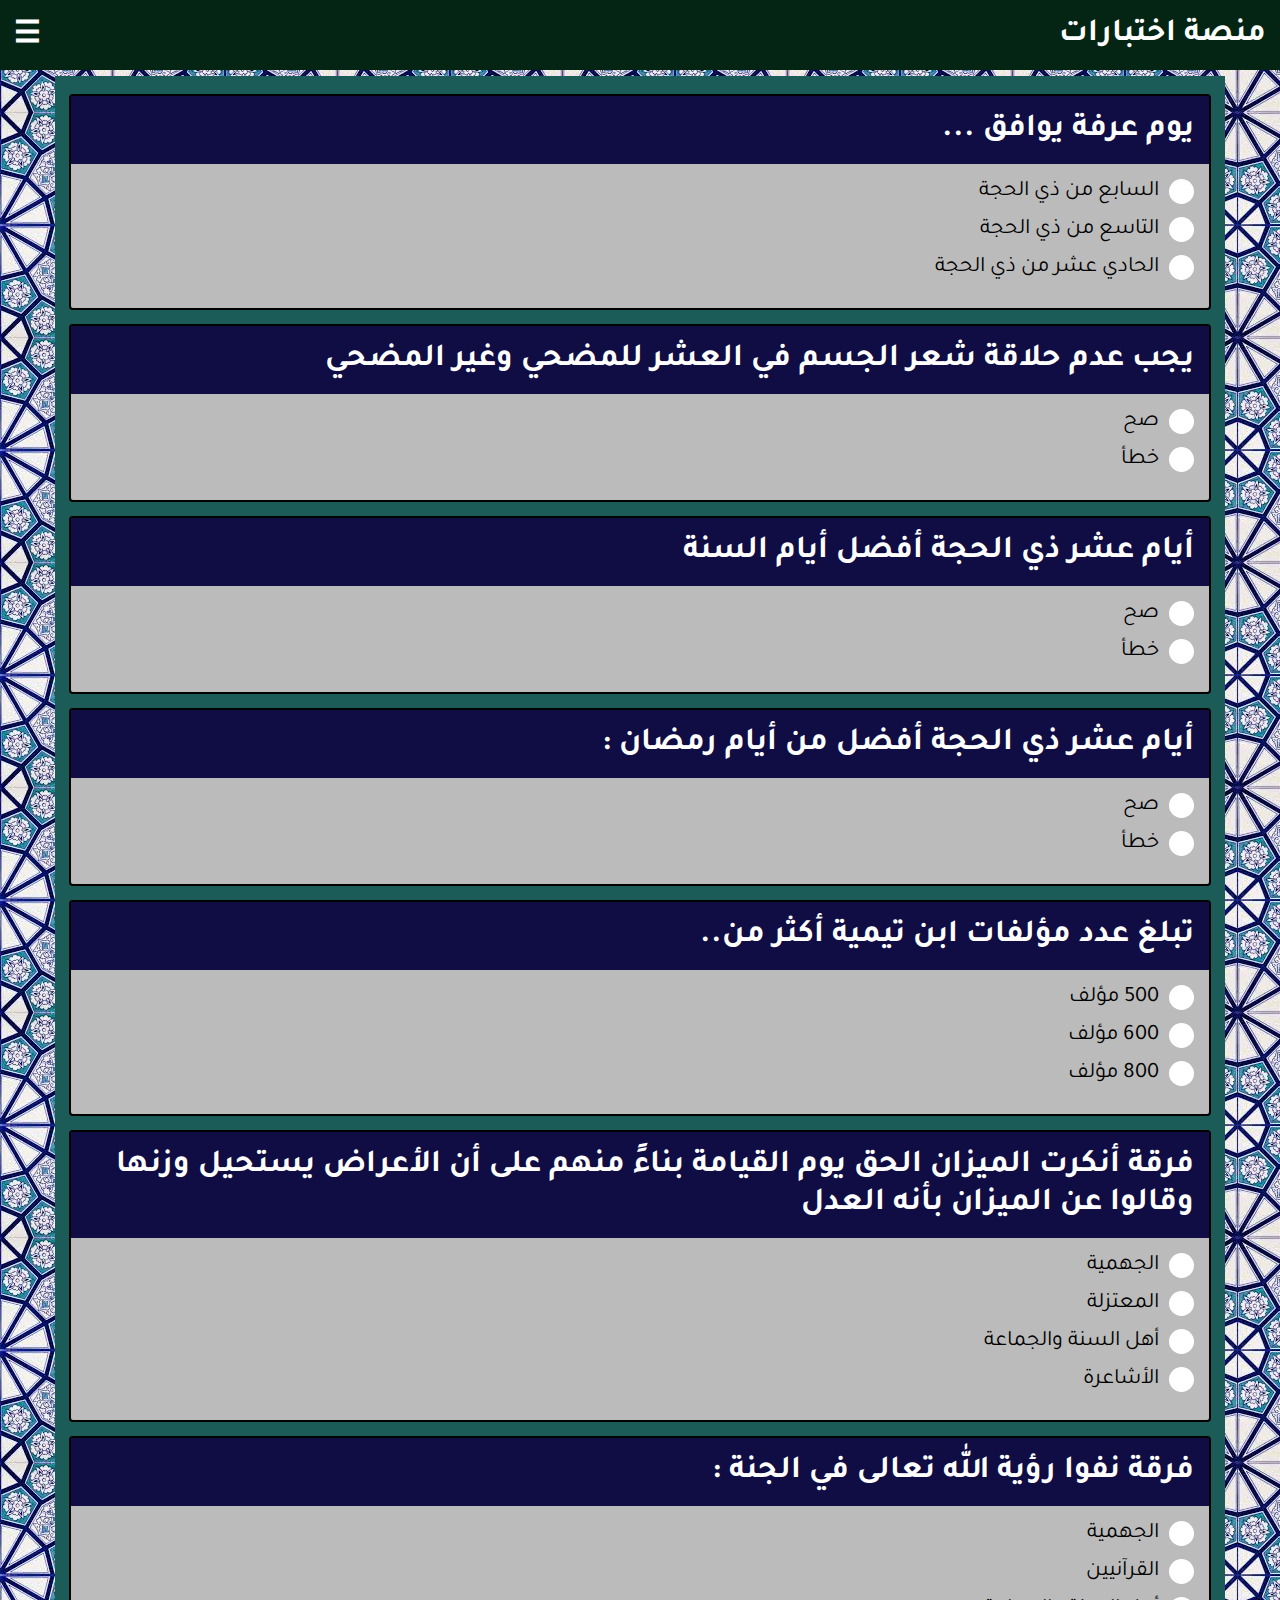
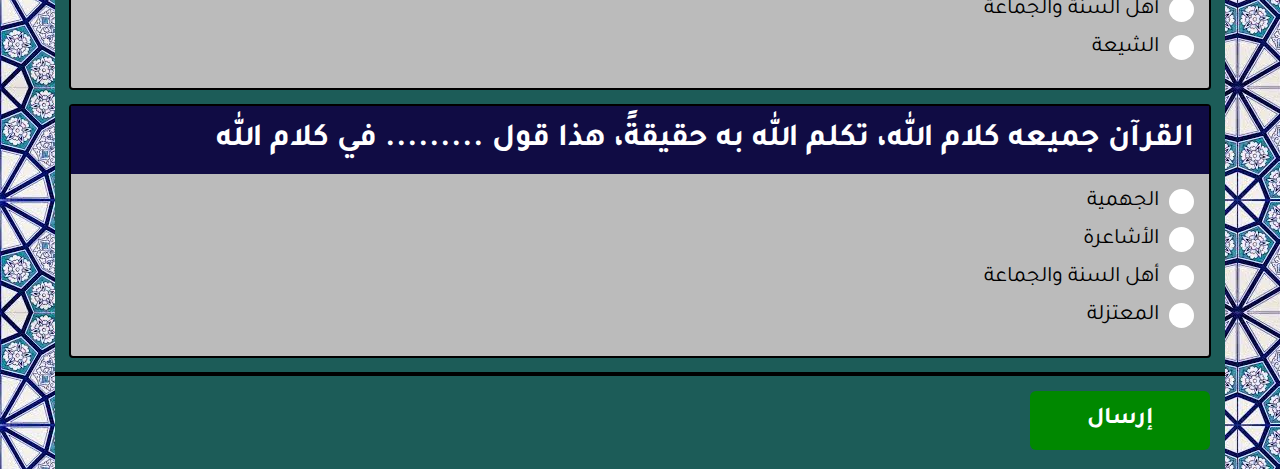
<file: index.html>
<!DOCTYPE html>
<html lang="ar" dir="rtl">
<!--id = "Correct" | الإجابة الصحيحة -->

<head>
    <meta charset="UTF-8">
    <meta http-equiv="X-UA-Compatible" content="IE=edge">
    <meta name="viewport" content="width=device-width, initial-scale=1.0">
    <link rel="stylesheet" href="style.css">
    <link rel="preconnect" href="https://fonts.googleapis.com">
    <link rel="preconnect" href="https://fonts.gstatic.com" crossorigin>
    <link href="https://fonts.googleapis.com/css2?family=Tajawal:wght@200;400;700&display=swap" rel="stylesheet">

    <title>أسئلة دينية | الأسئلة</title>
</head>
<!-- <label class="containere">
                    <input type="radio"  name="radio1">
                    <span class="checkmark"></span>  
                    </label> -->

<body id="body">
    <!-- Header -->
    <header>
        <h1>منصة اختبارات </h1>
        <span onclick="openSide()">&#9776;</span>
    </header>
    <!-- Side -->
    <aside id="side">
        <div style="position: relative;">
            <span onclick="closeSide()">&times;</span>
            <a href="index.html">
                <li>الرئيسية</li>
            </a>
            <a href="تكبيرات العيد.html">
                <li>نكبيرات العيد</li>
            </a>
            <br>
            <a class="last" href="app1574769.apk" download="تطبيق منصة الاختبارات">
                <button>حمل تطبيق المنصة !</button>
            </a>
        </div>
    </aside><br><br><br><br>
    <div id="con" class="container">
        <!-- <div class="bgcolor">
            <h2>تغيير لون الخلفية</h2>
            <input type="color" name="" id="color">
        </div> -->
        <div class="q">
            <h1>يوم عرفة يوافق ...</h1>
            <div style="padding: 15px;" class="answers">

                <label class="containere">السابع من ذي الحجة
                        <input type="radio"  name="radio1111">
                        <span class="checkmark"></span> 
                    </label>


                <label class="containere">التاسع من ذي الحجة
                        <input type="radio"  name="radio1111">
                        <span class="checkmark"></span> 
                    </label>


                <label class="containere">الحادي عشر من ذي الحجة
                        <input type="radio"  name="radio1111">
                        <span class="checkmark"></span> 
                    </label>

            </div>
        </div>
        <div class="q">
            <h1> يجب عدم حلاقة شعر الجسم في العشر للمضحي وغير المضحي</h1>
            <div style="padding: 15px;" class="answers">

                <label class="containere">  صح 
                        <input type="radio"  name="radio111">
                        <span class="checkmark"></span> 
                    </label>


                <label class="containere">خطأ    
                        <input type="radio"  name="radio111">
                        <span class="checkmark"></span> 
                    </label>

            </div>
        </div>
        <div class="q">
            <h1>أيام عشر ذي الحجة أفضل أيام السنة</h1>
            <div style="padding: 15px;" class="answers">

                <label class="containere">  صح 
                        <input type="radio"  name="radio1">
                        <span class="checkmark"></span> 
                    </label>


                <label class="containere">خطأ    
                        <input type="radio"  name="radio1">
                        <span class="checkmark"></span> 
                    </label>

            </div>
        </div>
        <div class="q">
            <h1>أيام عشر ذي الحجة أفضل من أيام رمضان : </h1>
            <div style="padding: 15px;" class="answers">

                <label class="containere">  صح 
                        <input type="radio"  name="radio11">
                        <span class="checkmark"></span> 
                    </label>


                <label class="containere">خطأ    
                        <input type="radio"  name="radio11">
                        <span class="checkmark"></span> 
                    </label>

            </div>
        </div>
        <div class="q">
            <h1>تبلغ عدد مؤلفات ابن تيمية أكثر من..</h1>
            <div style="padding: 15px;" class="answers">

                <label class="containere">  500 مؤلف 
                        <input type="radio"  name="radio5">
                        <span class="checkmark"></span> 
                    </label>


                <label class="containere">600 مؤلف    
                        <input type="radio"  name="radio5">
                        <span class="checkmark"></span> 
                    </label>
                <label class="containere">800 مؤلف    
                        <input type="radio"  name="radio5">
                        <span class="checkmark"></span> 
                    </label>
            </div>
        </div>
        <div class="q">
            <h1>فرقة أنكرت الميزان الحق يوم القيامة بناءً منهم على أن الأعراض يستحيل وزنها وقالوا عن الميزان بأنه العدل</h1>
            <div style="padding: 15px;" class="answers">

                <label class="containere">  الجهمية 
                        <input type="radio"  name="radio6">
                        <span class="checkmark"></span> 
                    </label>


                <label class="containere">المعتزلة   
                        <input type="radio"  name="radio6">
                        <span class="checkmark"></span> 
                    </label>
                <label class="containere">أهل السنة والجماعة    
                        <input type="radio"  name="radio6">
                        <span class="checkmark"></span> 
                    </label>
                <label class="containere"> الأشاعرة   
                        <input type="radio"  name="radio6">
                        <span class="checkmark"></span> 
                    </label>
            </div>
        </div>
        <div class="q">
            <h1>فرقة نفوا رؤية الله تعالى في الجنة :</h1>
            <div style="padding: 15px;" class="answers">

                <label class="containere">  الجهمية 
                        <input type="radio"  name="radio7">
                        <span class="checkmark"></span> 
                    </label>


                <label class="containere">القرآنيين   
                        <input type="radio"  name="radio7">
                        <span class="checkmark"></span> 
                    </label>
                <label class="containere">أهل السنة والجماعة    
                        <input type="radio"  name="radio7">
                        <span class="checkmark"></span> 
                    </label>
                <label class="containere"> الشيعة   
                        <input type="radio"  name="radio7">
                        <span class="checkmark"></span> 
                    </label>
            </div>
        </div>
        <div class="q">
            <h1>القرآن جميعه كلام الله، تكلم الله به حقيقةً، هذا قول ......... في كلام الله</h1>
            <div style="padding: 15px;" class="answers">

                <label class="containere">  الجهمية 
                        <input type="radio"  name="radio8">
                        <span class="checkmark"></span> 
                    </label>


                <label class="containere">الأشاعرة   
                        <input type="radio"  name="radio8">
                        <span class="checkmark"></span> 
                    </label>
                <label class="containere">أهل السنة والجماعة    
                        <input type="radio"  name="radio8">
                        <span class="checkmark"></span> 
                    </label>
                <label class="containere"> المعتزلة   
                        <input type="radio"  name="radio8">
                        <span class="checkmark"></span> 
                    </label>
            </div>
        </div>
        <hr size="6" color="#000">
        <div class="btn">

            <a href="result.html">
                <button id="submit" type="submit">إرسال</button>
            </a>
        </div>
    </div>

    <!-- JS -->
    <script src="js.js"></script>
</body>

</html>
</file>
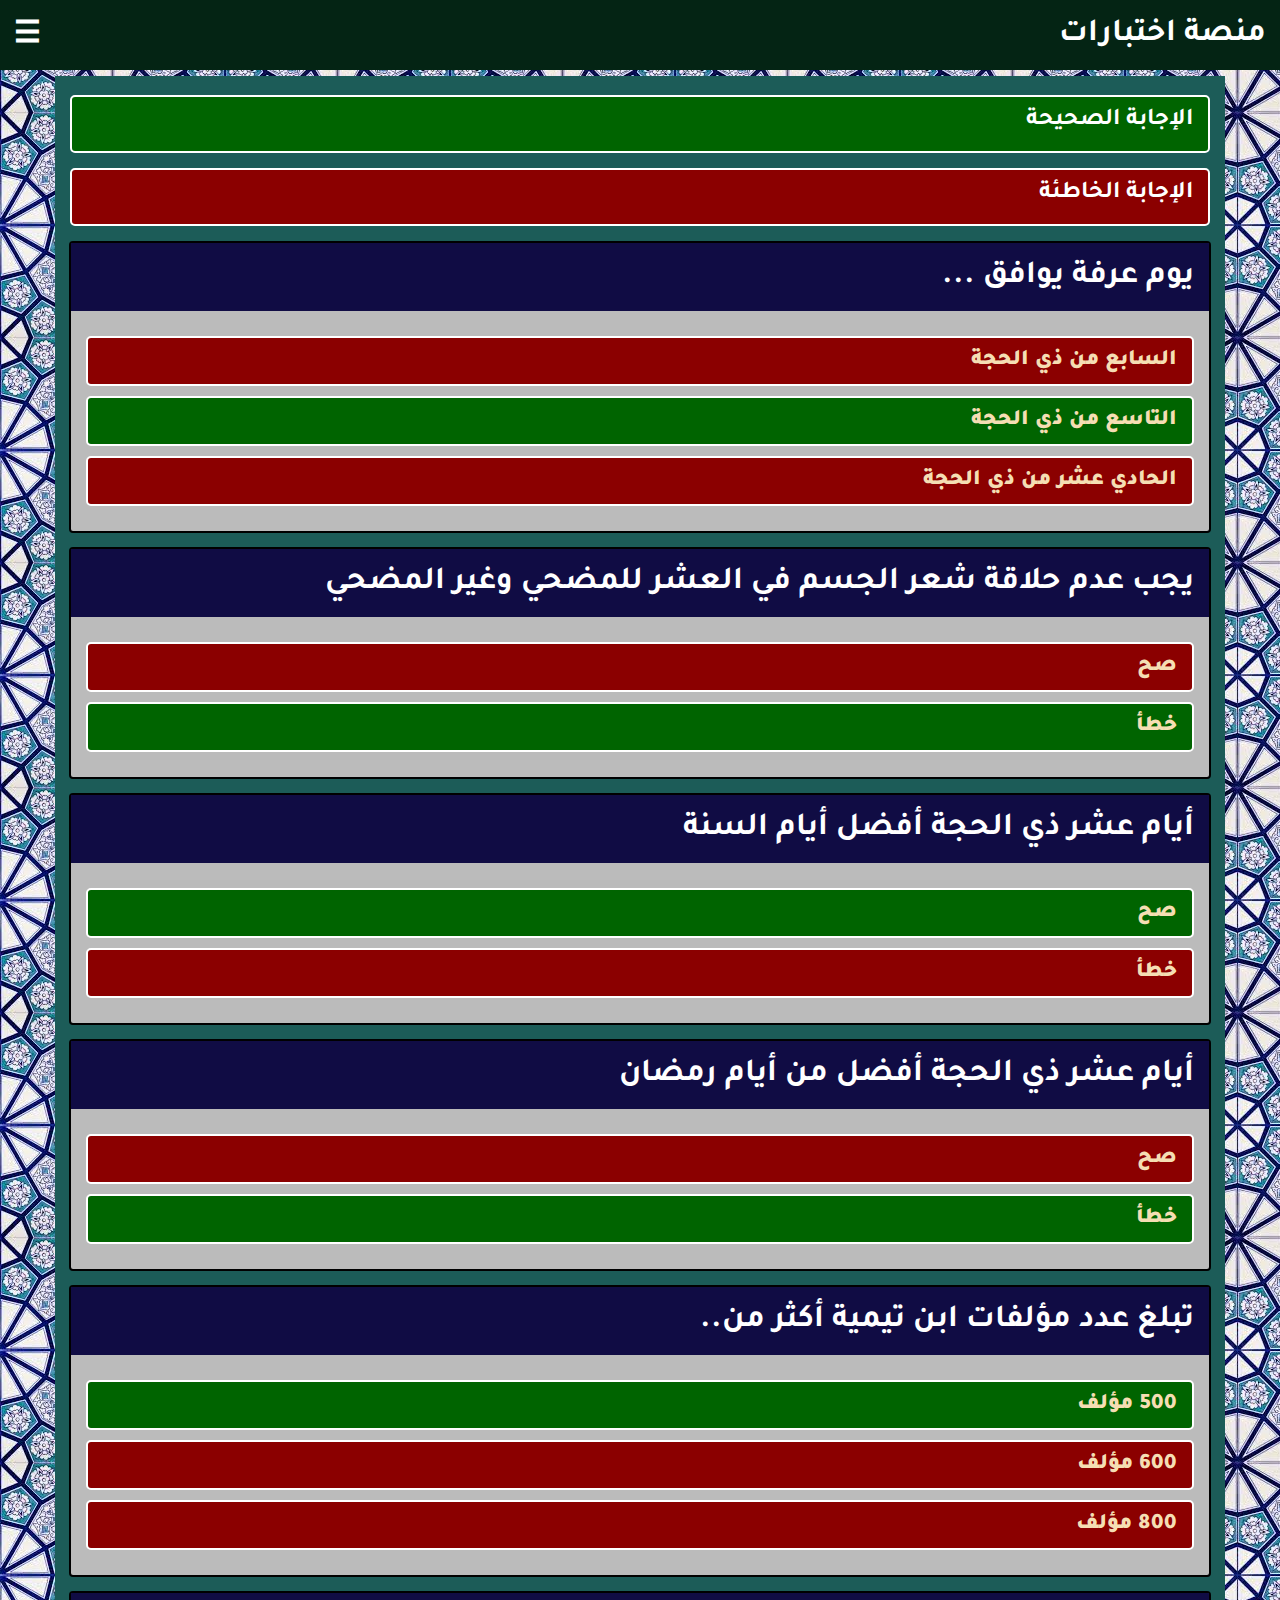
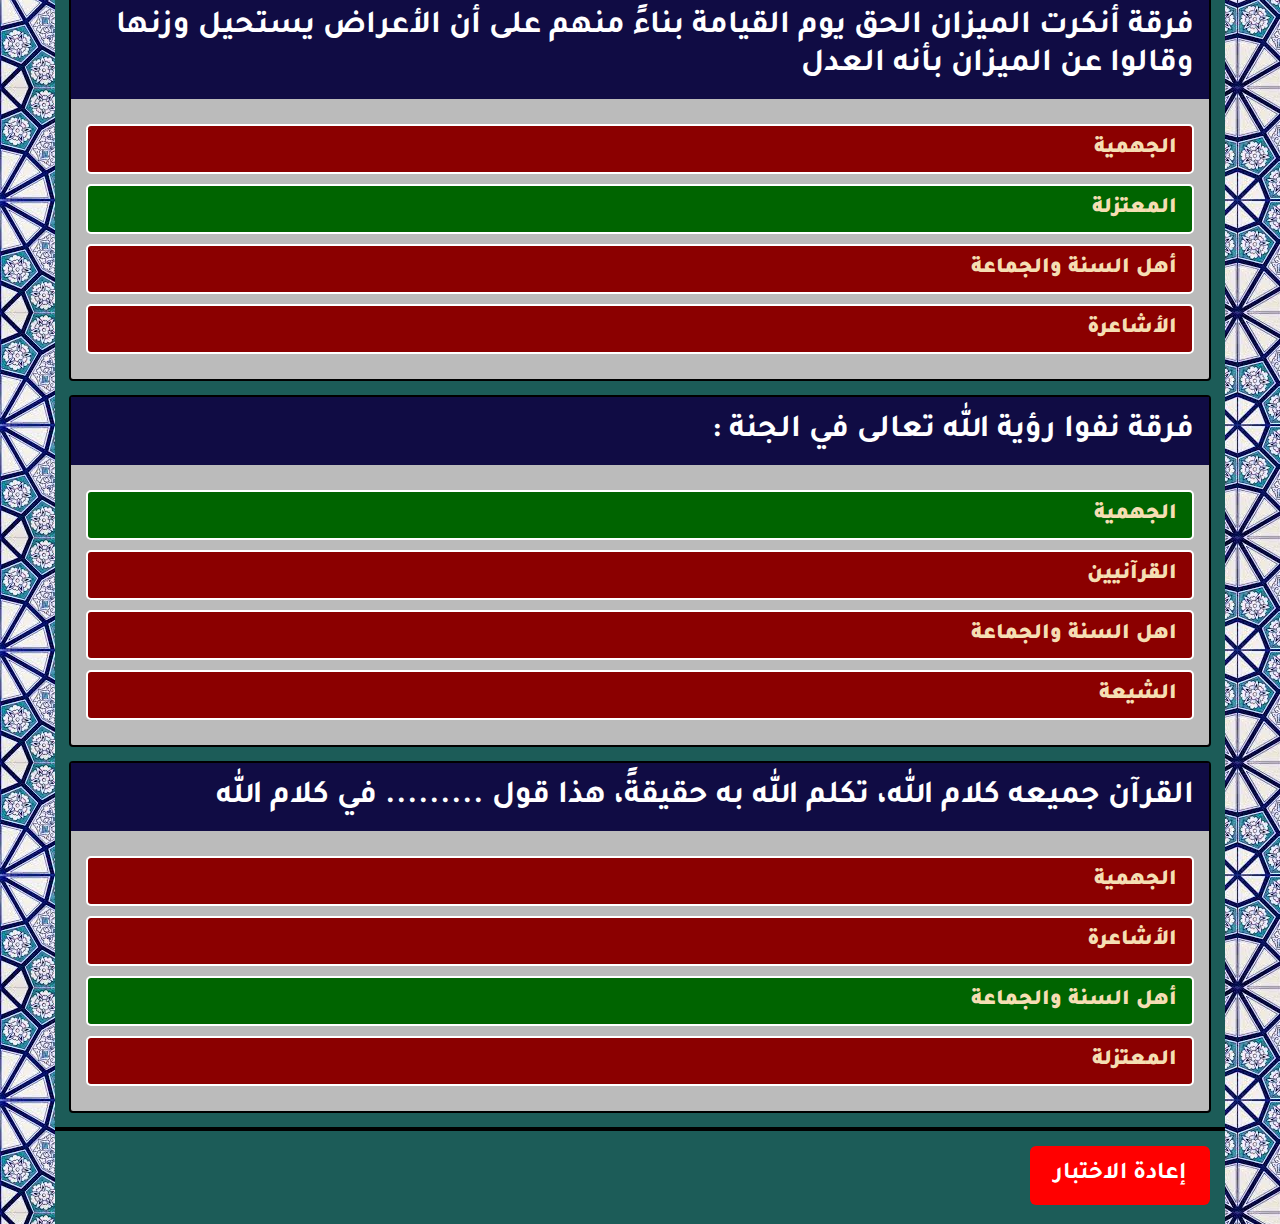
<file: result.html>
<!DOCTYPE html>
<html lang="ar" dir="rtl">

<head>
    <meta charset="UTF-8">
    <meta http-equiv="X-UA-Compatible" content="IE=edge">
    <meta name="viewport" content="width=device-width, initial-scale=1.0">
    <link rel="stylesheet" href="style.css">
    <link rel="preconnect" href="https://fonts.googleapis.com">
    <link rel="preconnect" href="https://fonts.gstatic.com" crossorigin>
    <link href="https://fonts.googleapis.com/css2?family=Tajawal:wght@200;400;700&display=swap" rel="stylesheet">
    <title>أسئلة دينية | الإجابات</title>
    <style>
        .checkmark,
        input[type="radio"] {
            display: none;
            cursor: default !important;
        }
        
        .correct {
            background-color: darkgreen !important;
            border-color: white;
            color: wheat;
            padding: 10px 15px;
            font-weight: 900;
        }
        
        .false {
            background-color: darkred !important;
            border-color: white;
            color: wheat;
            padding: 10px 15px;
            font-weight: 900;
        }
        
        span {
            font-size: 22px;
        }
    </style>
</head>

<body>
    <!-- Header -->
    <header>
        <h1>منصة اختبارات </h1>
        <span onclick="openSide()">&#9776;</span>
    </header>
    <!-- Side -->
    <aside id="side">
        <div style="position: relative;">
            <span onclick="closeSide()">&times;</span>
            <a href="index.html">
                <li>الرئيسية</li>
            </a>
            <a href="تكبيرات العيد.html">
                <li>نكبيرات العيد</li>
            </a>
            <a class="last" href="app1574769.apk" download="تطبيق منصة الاختبارات">
                <button>حمل تطبيق المنصة !</button>
            </a>
        </div>
    </aside><br><br><br><br>
    <div id="con" class="container">
        <div style="padding-bottom: 15px; color:white; margin:15px auto; width:calc(100% - 30px)" class="correct">
            <h2>الإجابة الصحيحة</h2>
        </div>

        <div style="padding-bottom: 15px; color:white; margin:15px auto; width:calc(100% - 30px)" class="false">
            <h2>الإجابة الخاطئة</h2>
        </div>
        <div class="q">
            <h1>يوم عرفة يوافق ...</h1>
            <div style="padding: 15px;" class="answers">
                <div class="false">

                    <span>السابع من ذي الحجة
                      </span>

                </div>
                <div class="correct">
                    <span>التاسع من ذي الحجة
                        </span>
                </div>
                <div class="false">

                    <span>الحادي عشر من ذي الحجة</span>

                </div>
            </div>
        </div>

        <div class="q">
            <h1> يجب عدم حلاقة شعر الجسم في العشر للمضحي وغير المضحي</h1>
            <div style="padding: 15px;" class="answers">
                <div class="false">

                    <span>صح</span>
                </div>
                <div class="correct">

                    <span>خطأ</span>

                </div>
            </div>
        </div>
        <div class="q">
            <h1>أيام عشر ذي الحجة أفضل أيام السنة</h1>
            <div style="padding: 15px;" class="answers">
                <div class="correct">

                    <span>صح</span>

                </div>
                <div class="false">

                    <span>خطأ</span>

                </div>
            </div>
        </div>
        <div class="q">
            <h1>أيام عشر ذي الحجة أفضل من أيام رمضان</h1>
            <div style="padding: 15px;" class="answers">
                <div class="false">

                    <span>صح</span>

                </div>
                <div class="correct">

                    <span>خطأ</span>

                </div>
            </div>
        </div>
        <div class="q">
            <h1>تبلغ عدد مؤلفات ابن تيمية أكثر من..</h1>
            <div style="padding: 15px;" class="answers">


                <div class="correct">

                    <span>500 مؤلف </span>
                </div>

                <div class="false">
                    <span>600 مؤلف </span>
                </div>
                <div class="false">
                    <span>800 مؤلف</span> </div>

            </div>
        </div>
        <div class="q">
            <h1>فرقة أنكرت الميزان الحق يوم القيامة بناءً منهم على أن الأعراض يستحيل وزنها وقالوا عن الميزان بأنه العدل</h1>
            <div style="padding: 15px;" class="answers">

                <div class="false">
                    <span>الجهمية</span>
                </div>
                <div class="correct">
                    <span>المعتزلة</span>
                </div>
                <div class="false">
                    <span>أهل السنة والجماعة</span>
                </div>
                <div class="false">
                    <span>الأشاعرة</span>
                </div>

            </div>
        </div>
        <div class="q">
            <h1>فرقة نفوا رؤية الله تعالى في الجنة :</h1>
            <div style="padding: 15px;" class="answers">
                <div class="correct">
                    <span>الجهمية</span>
                </div>
                <div class="false">
                    <span>القرآنيين</span>
                </div>
                <div class="false">
                    <span>اهل السنة والجماعة</span>
                </div>
                <div class="false">
                    <span>الشيعة</span>
                </div>

            </div>
        </div>
        <div class="q">
            <h1>القرآن جميعه كلام الله، تكلم الله به حقيقةً، هذا قول ......... في كلام الله</h1>
            <div style="padding: 15px;" class="answers">
                <div class="false">
                    <span>الجهمية</span>
                </div>
                <div class="false">
                    <span>الأشاعرة</span>
                </div>
                <div class="correct">
                    <span>أهل السنة والجماعة</span>
                </div>
                <div class="false">
                    <span>المعتزلة</span>
                </div>

            </div>
        </div>
        <hr size="6" color="#000">
        <div class="btn">
            <a href="index.html">
                <button id="reset" type="reset">إعادة الاختبار</button>
            </a>
        </div>
    </div>


    <!-- JS -->
    <script src="js.js"></script>
</body>

</html>
</file>
<file: style.css>
* {
    padding: 0;
    margin: 0;
    box-sizing: border-box;
    outline: 0;
    font-family: 'Tajawal', sans-serif;
}

.container {
    margin: auto;
    display: block;
    max-width: 1170px;
    padding: 4px 0;
    background-color: #1c5c58;
}

button {
    cursor: pointer;
}

hr {
    background-color: #000 !important;
}

body {
    background-image: url('bg.jpg');
}

.q {
    margin: 14px;
    border: 2px solid #000;
    border-radius: 4px;
    background-color: #bbb;
}

#color {
    border: 0;
    display: block;
    margin: 15px auto;
    width: 80px;
    cursor: pointer;
    height: 40px;
}

.bgcolor h2 {
    text-align: center;
    margin: 10px auto;
    padding: 15px;
    background-image: radial-gradient( #aaa, #000);
}


/* input[type="radio"] {
    width: 50px;
} */

label {
    font-size: 24px;
}

.correct,
.false {
    padding: 15px;
}

button[type="submit"] {
    padding: 15px;
    width: 180px;
    font-size: 24px;
    background-color: #080;
    border: 0;
    margin: 15px;
    border-radius: 6px;
    transition: .4s;
    cursor: pointer;
    color: #fff;
    font-weight: bold;
}

button[type="reset"]:hover {
    background-color: black;
}

button[type="reset"] {
    padding: 15px;
    width: 180px;
    font-size: 24px;
    background-color: #f00;
    border: 0;
    margin: 15px;
    border-radius: 6px;
    transition: .4s;
    cursor: pointer;
    color: #fff;
    font-weight: bold;
}

button[type="submit"]:hover {
    background-color: black;
}

.q h1 {
    padding: 15px;
    /* text-align: justify; */
    color: white;
    background-color: rgb(16, 12, 68);
}


/* The container */

.containere {
    display: block;
    position: relative;
    padding-right: 35px;
    margin-bottom: 12px;
    cursor: pointer;
    font-size: 22px;
    -webkit-user-select: none;
    -moz-user-select: none;
    -ms-user-select: none;
    user-select: none;
}


/* Hide the browser's default radio button */

.containere input {
    position: absolute;
    opacity: 0;
    cursor: pointer;
}


/* Create a custom radio button */

.checkmark {
    position: absolute;
    top: 0;
    right: 0;
    height: 25px;
    width: 25px;
    background-color: #fff;
    border-radius: 50%;
}


/* On mouse-over, add a grey background color */

.containere:hover input~.checkmark {
    background-color: #aaa;
}


/* When the radio button is checked, add a blue background */

.containere input:checked~.checkmark {
    background-color: #000;
}


/* Create the indicator (the dot/circle - hidden when not checked) */

.checkmark:after {
    content: "";
    position: absolute;
    display: none;
}


/* Show the indicator (dot/circle) when checked */

.containere input:checked~.checkmark:after {
    display: block;
}


/* Style the indicator (dot/circle) */

.containere .checkmark:after {
    top: 9px;
    left: 9px;
    width: 8px;
    height: 8px;
    border-radius: 50%;
    background: white;
}

.correct {
    padding: 10px 10px 0;
    background-color: rgb(78, 170, 78);
    border: 2px solid darkgreen;
    margin: 10px 0px;
    width: 100%;
    /* opacity: 0; */
    /* display: none; */
    border-radius: 5px;
    position: relative;
}


/* .correct::before {
    content: 'الإجابة الصحيحة';
    font-size: 20px;
    font-weight: 900;
    color: #fff;
    position: absolute;
    left: 15px;
} */

.false {
    padding: 10px 10px 0;
    background-color: rgb(173, 78, 78);
    border: 2px solid rgb(78, 1, 1);
    margin: 10px 0px;
    width: 100%;
    /* opacity: 0; */
    /* display: none; */
    border-radius: 5px;
    position: relative;
}

p {
    font-weight: 900;
    color: #fff;
}


/* 
.false::before {
    content: 'خاطئ';
    font-size: 20px;
    font-weight: 900;
    color: #fff;
    position: absolute;
    left: 15px;
} */

.btn {
    display: flex;
    justify-content: space-between;
    align-items: center;
    flex-wrap: wrap;
}

button {
    display: block;
    margin: 10px auto;
}

a {
    text-decoration: none;
    color: white;
}

body>header {
    background-color: #042414;
    color: white;
    display: flex;
    justify-content: space-between;
    align-items: center;
    padding: 14px;
    position: fixed;
    top: 0;
    left: 0;
    right: 0;
    z-index: 9999999999999;
    font-weight: bold;
}

body>header span {
    font-size: 30px;
    user-select: none;
    cursor: pointer;
}

aside {
    width: 240px;
    height: 100vh;
    /* display: none; */
    position: fixed;
    right: -300px;
    transition: .4s;
    z-index: 99999999999995555;
    background-color: #681a1a;
}

aside li {
    padding: 14px;
    background-color: darkgreen;
    color: white;
    transition: .4s;
    font-size: 20px;
    margin: 10px auto;
}

aside li:hover {
    background-color: wheat;
    color: #681a1a;
}

aside a {
    text-decoration: none;
    color: white;
}

aside span {
    /* display: block; */
    cursor: pointer;
    background-color: red;
    user-select: none;
    display: flex;
    justify-content: center;
    align-items: center;
    font-size: 45px;
    color: #fff;
    /* height: 50px; */
}

main h1 {
    padding: 10px;
    text-align: center;
    color: white;
    background-color: #1c5c58;
}

main .container {
    display: flex;
    background-color: transparent;
    flex-wrap: wrap;
    justify-content: space-between;
    padding: 15px;
}

main .container article {
    min-width: 280px;
    overflow: hidden;
    border-radius: 10px !important;
    margin: 12px auto;
    max-width: 375px !important;
    width: 98%;
}

main .container article .arti-hdr {
    background-color: #333;
    padding: 12px;
}

main .container article .arti-hdr img {
    display: block;
    margin: 15px auto;
    height: 250px;
    width: 250px;
    border-radius: 50%;
}

main .container article .arti-hdr h2,
main .container article .arti-hdr h3 {
    text-align: center;
    color: white;
}

main .container article .btns {
    display: flex;
    justify-content: center;
    padding: 15px;
    background-color: #666;
}

main .container article .btns span {
    padding: 0px 12px;
    font-size: 20px;
    cursor: pointer;
}

main .container article .btns span:hover {
    color: red;
}

main .container article .btns span.active {
    color: red;
}

a button {
    width: 85%;
    padding: 12px 0;
    font-size: 20px;
    border: none;
    background-color: rgb(29, 113, 116);
}

a button:hover {
    background-color: #dd7841;
}
</file>
